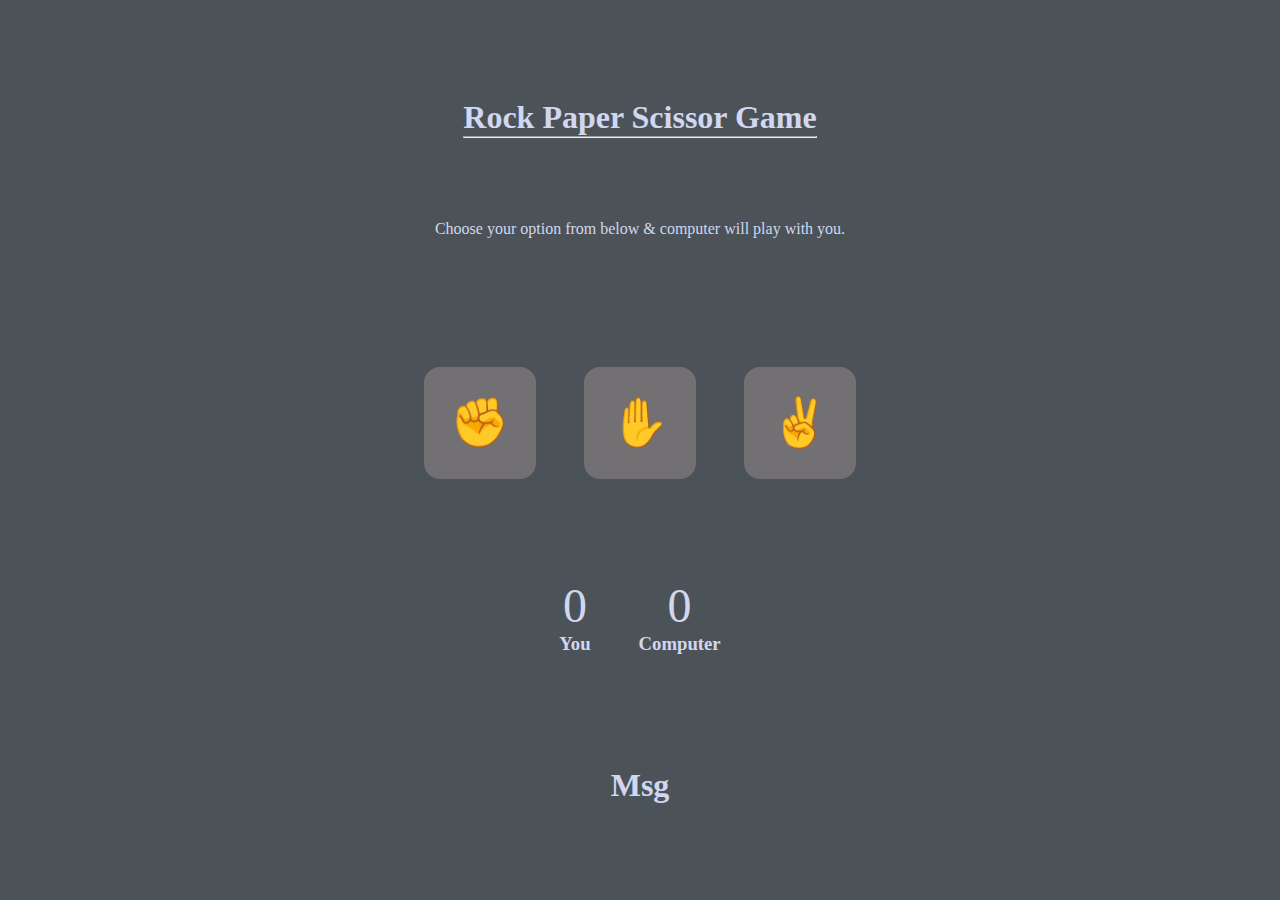
<file: index.html>
<!DOCTYPE html>
<html lang="en">
<head>
    <meta charset="UTF-8">
    <meta name="viewport" content="width=device-width, initial-scale=1.0">
    <title>Rock Paper Scissor</title>
    <link rel="stylesheet" href="rps.css">
</head>
<body>
    <main>
        <!-- heading section -->
        <h1 class="title">Rock Paper Scissor Game<hr></h1>
        <p class="info">Choose your option from below & computer will play with you.</p>
        <!-- options section -->
        <section class="section1">
            <div class="option" id="rock">
                ✊
                <!-- <img src="rock.jpg" alt="rock"> -->
            </div>
            <div class="option" id="paper">
                ✋
                <!-- <img src="paper.jpg" alt="paper"> -->
            </div>
            <div class="option" id="scissor">
                ✌
                <!-- <img src="scissor.jpg" alt="scissor"> -->
            </div>
        </section>
        <!-- score board section -->
        <section class="score-board">
            <div class="person">
                <div class="score1">
                    0
                </div>
                <h3>You</h3>
            </div>
            <div class="computer">
                <div class="score2">
                    0
                </div>
                <h3>Computer</h3>
            </div>
        </section>
        <!-- msg section -->
        <section class="msgCont">
            <h1 class="msg">Msg</h1>
        </section>
    </main>





    <script src="rps.js"></script>
</body>
</html>
</file>
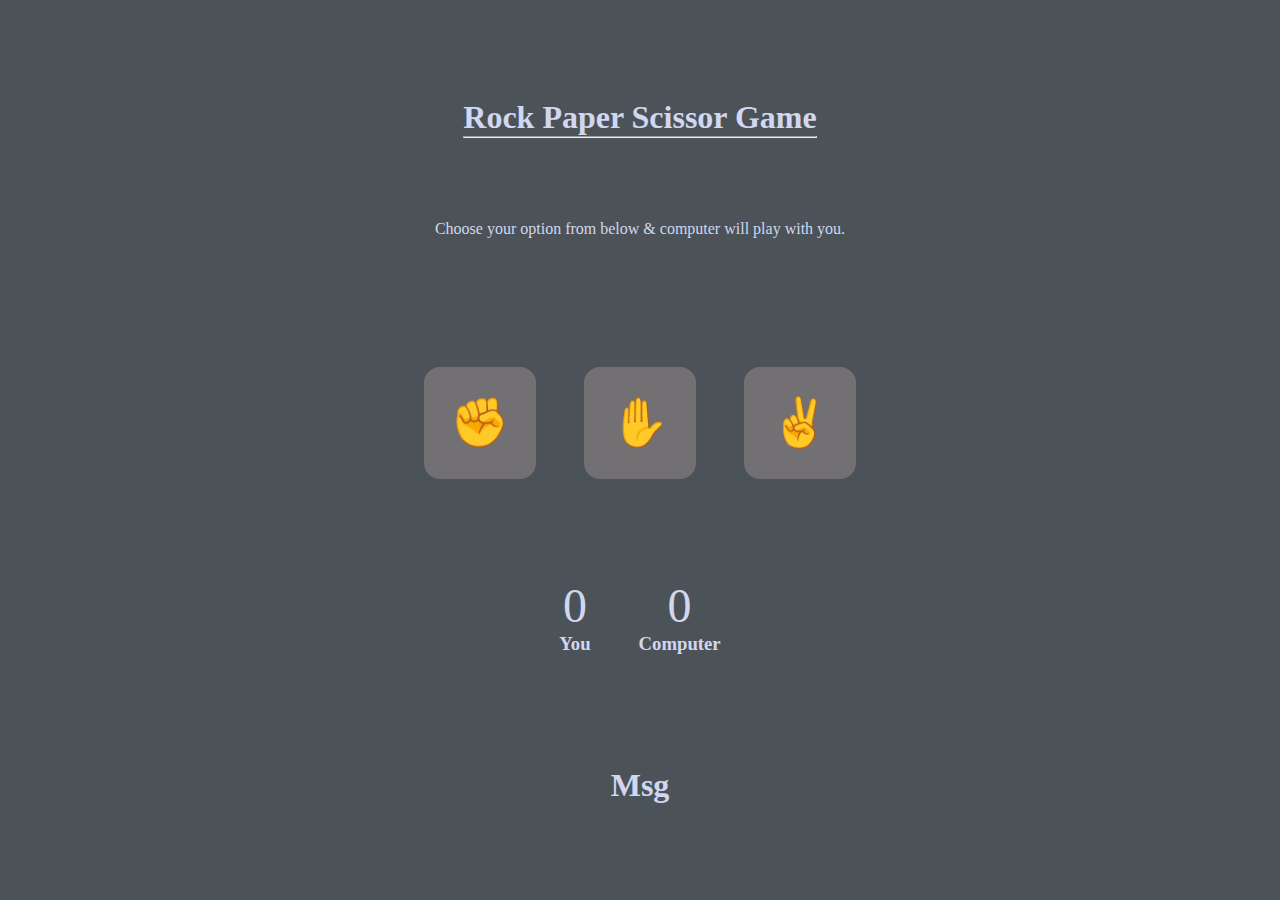
<file: rps.html>
<!DOCTYPE html>
<html lang="en">
<head>
    <meta charset="UTF-8">
    <meta name="viewport" content="width=device-width, initial-scale=1.0">
    <title>Rock Paper Scissor</title>
    <link rel="stylesheet" href="rps.css">
</head>
<body>
    <main>
        <!-- heading section -->
        <h1 class="title">Rock Paper Scissor Game<hr></h1>
        <p class="info">Choose your option from below & computer will play with you.</p>
        <!-- options section -->
        <section class="section1">
            <div class="option" id="rock">
                ✊
                <!-- <img src="rock.jpg" alt="rock"> -->
            </div>
            <div class="option" id="paper">
                ✋
                <!-- <img src="paper.jpg" alt="paper"> -->
            </div>
            <div class="option" id="scissor">
                ✌
                <!-- <img src="scissor.jpg" alt="scissor"> -->
            </div>
        </section>
        <!-- score board section -->
        <section class="score-board">
            <div class="person">
                <div class="score1">
                    0
                </div>
                <h3>You</h3>
            </div>
            <div class="computer">
                <div class="score2">
                    0
                </div>
                <h3>Computer</h3>
            </div>
        </section>
        <!-- msg section -->
        <section class="msgCont">
            <h1 class="msg">Msg</h1>
        </section>
    </main>





    <script src="rps.js"></script>
</body>
</html>
</file>
<file: rps.css>
* {
    margin: 0;
    padding: 0;
    box-sizing: border-box;
    font-family: cursive;
    color: var(--FONT-COLOR);
}
:root{
    /* colors */
    --BACKGROUND-COLOR: rgb(75, 83, 88);
    --BACKGROUND-COLOR1:rgb(114, 112, 114) ;
    --FONT-COLOR: rgb(210, 214, 239);
    --FONT-COLOR1: whitesmoke;
    --SHADOW-COLOR: rgb(16, 69, 71);


    /* sizes */
    --FONT-SIZE: 1rem;
    --FONT-SIZE1: 1.5rem;
    --BIG-FONT-SIZE: 4rem;
    --BORDER: 1px;
    --BORDER-RADIUS: 1rem;
}

body{
    min-height: 100vh;
    text-align: center;
    background-color: var(--BACKGROUND-COLOR);

}
main{
    min-height: 100vh;
    display: flex;
    flex-flow: column nowrap;
    justify-content: space-evenly;
    align-items: center;
    margin: 0 1rem 0 1rem;
}
.title{
    font-size: 2rem;
    font-weight: bold;
    margin: 2rem 1rem 0 1rem;
}
main .info{
    width: 90%;
    height: 3rem;
    margin: 1rem;
}
.section1{
    width: 90%;
    height: auto;
    border: none;
    display: flex;
    flex-flow: row ;
    justify-content: center;
    align-items: center;
    gap: 3rem;
    margin: 1rem 1rem 2rem 1rem;
}
.option{
    width: 7rem;
    height: 7rem;
    border: none;
    font-size: 3rem;
    line-height: 7rem;
    background-color: var(--BACKGROUND-COLOR1);
    border-radius: var(--BORDER-RADIUS);
}
.option:hover{
    box-shadow: 0 0 10px var(--SHADOW-COLOR);
    cursor: pointer;
}

/* score board */
.score-board{
    display: flex;
    flex-flow: row nowrap;
    justify-content: center;
    align-items: center;
    gap: 3rem;
}
.score1, .score2{
    font-size: 3rem;
}

/* msg cont */
.msgCont {
    width: auto;
    height: 4rem;
    padding: 0 2rem 0 2rem;
    font-size: 1rem;
    margin: 2rem 0 1rem 0;
    border-radius: var(--BORDER-RADIUS);
    line-height: 4rem;
}









/* ------------------------ media queries */

/* small */
@media screen and (max-width:576px) {
    .title{
        font-size: 1.5rem;
    }
    .section1{
        gap: 1rem;
    }
    .option{
        width: 5rem;
        height: 5rem;
        border: none;
        font-size: 2rem;
        line-height: 5rem;
        background-color: var(--BACKGROUND-COLOR1);
        border-radius: var(--BORDER-RADIUS);
    }
 





}
</file>
